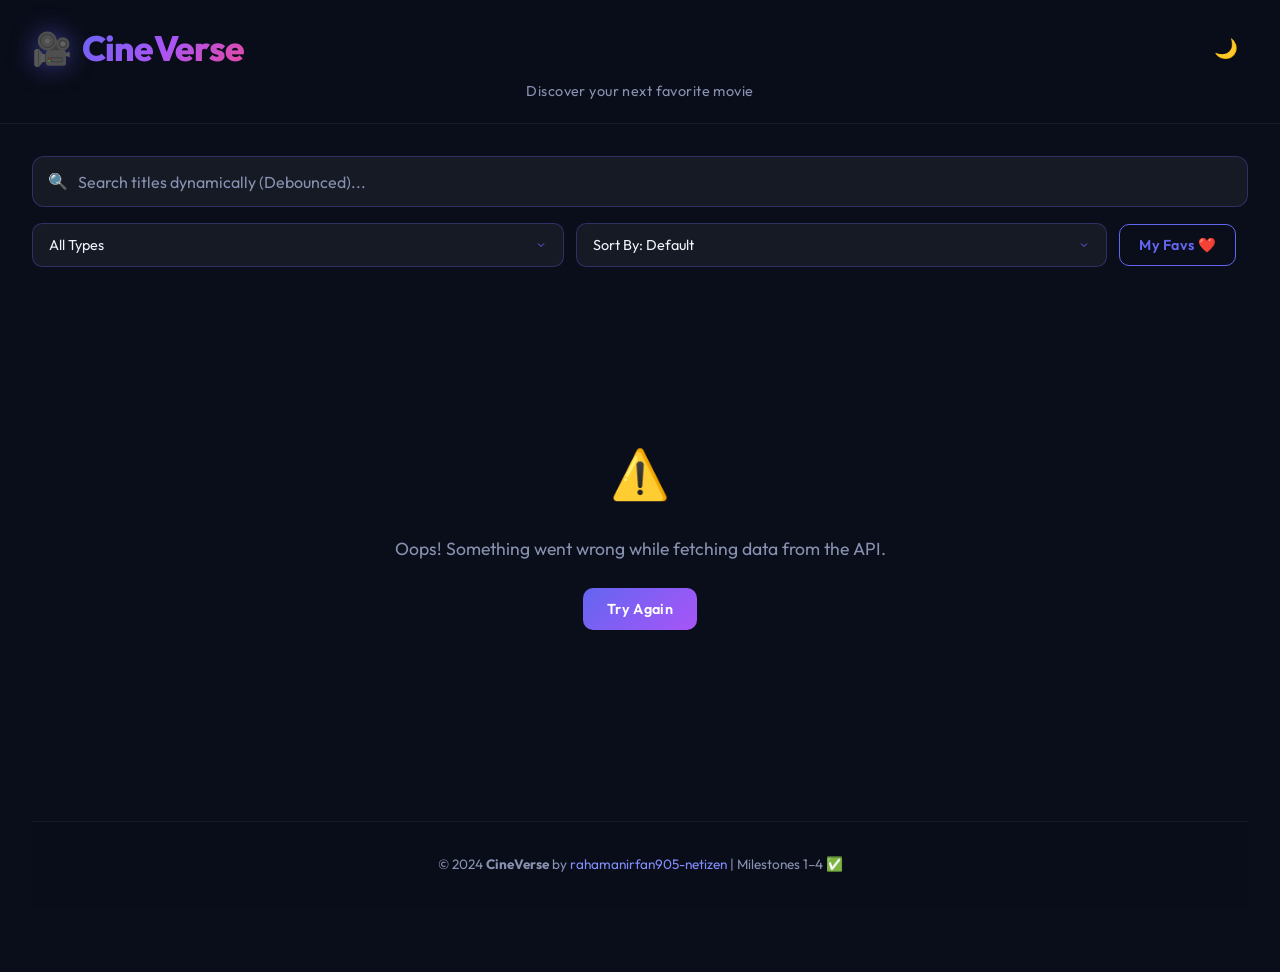
<file: index.html>
<!DOCTYPE html>
<html lang="en">

<head>
  <meta charset="UTF-8">
  <meta name="viewport" content="width=device-width, initial-scale=1.0">
  <title>CineVerse — Discover Movies & Series</title>
  <meta name="description" content="CineVerse is a dynamic movie explorer. Search, filter, sort, and save your favorite movies and series — powered by the OMDb API.">
  <meta name="keywords" content="movies, series, movie explorer, OMDb, CineVerse, film database">
  <meta name="author" content="rahamanirfan905-netizen">
  <link rel="stylesheet" href="style.css">
  <link rel="preconnect" href="https://fonts.googleapis.com">
  <link href="https://fonts.googleapis.com/css2?family=Outfit:wght@300;400;600;800&display=swap" rel="stylesheet">
</head>

<body>
  <div class="app-container">
    <!-- Header -->
    <header class="header">
      <div class="header-top">
        <div class="logo">
          <span class="logo-icon">🎥</span>
          <h1>CineVerse</h1>
        </div>
        <button id="theme-toggle" class="theme-toggle btn-icon" aria-label="Toggle Theme" title="Toggle Dark/Light Mode">
          🌓
        </button>
      </div>
      <p class="subtitle">Discover your next favorite movie</p>
    </header>

    <!-- Main Content -->
    <main class="main-content">
      
      <!-- Control Panel -->
      <section class="controls-panel">
        <div class="search-container">
          <input type="text" id="search-input" placeholder="Search titles dynamically (Debounced)..." aria-label="Search movies">
        </div>
        <div class="filter-container">
          <select id="type-filter" aria-label="Filter by type">
            <option value="">All Types</option>
            <option value="movie">Movies</option>
            <option value="series">Series</option>
            <option value="episode">Episodes</option>
          </select>
          <select id="sort-filter" aria-label="Sort results">
            <option value="">Sort By: Default</option>
            <option value="year-desc">Year: Newest First</option>
            <option value="year-asc">Year: Oldest First</option>
            <option value="title-asc">Title: A - Z</option>
            <option value="title-desc">Title: Z - A</option>
          </select>
          <button id="show-favorites-btn" class="btn btn-outline" data-state="all">My Favs ❤️</button>
          <span class="results-count" id="results-count"></span>
        </div>
      </section>

      <!-- Feedback / Loading States -->
      <div id="loading-indicator" class="loading-container">
        <div class="spinner"></div>
        <p>Fetching movies from the cinematic universe...</p>
      </div>

      <div id="error-message" class="error-container hidden">
        <div class="error-icon">⚠️</div>
        <p>Oops! Something went wrong while fetching data from the API.</p>
        <button id="retry-btn" class="btn">Try Again</button>
      </div>

      <!-- Movie Grid -->
      <section id="movie-grid" class="movie-grid hidden">
        <!-- Movie cards will be injected here via JavaScript -->
      </section>

    </main>

    <!-- Movie Detail Modal -->
    <div id="modal-overlay" class="modal-overlay hidden" role="dialog" aria-modal="true" aria-label="Movie Details">
      <div class="modal-card">
        <button id="modal-close" class="modal-close" aria-label="Close modal">✕</button>
        <div class="modal-body" id="modal-body">
          <!-- Populated by JS -->
        </div>
      </div>
    </div>

    <!-- Footer -->
    <footer class="footer">
      <p>&copy; 2024 <strong>CineVerse</strong> by <a href="https://github.com/rahamanirfan905-netizen" target="_blank" rel="noopener">rahamanirfan905-netizen</a> | Milestones 1–4 ✅</p>
    </footer>
  </div>

  <script src="script.js"></script>
</body>

</html>
</file>
<file: style.css>
/* =============================================
   CSS Variables - Dark Mode (Default)
   ============================================= */
:root {
  --background: #0a0e1a;
  --surface: #141929;
  --surface-2: #1e2740;
  --primary: #6366f1;
  --primary-hover: #818cf8;
  --accent: #a855f7;
  --accent-gold: #f59e0b;
  --text-main: #f1f5f9;
  --text-muted: #8892b0;
  --text-secondary: #cdd6f5;
  --white: #ffffff;
  --error: #ef4444;
  --success: #22c55e;
  --border: rgba(99, 102, 241, 0.2);
  --border-subtle: rgba(255, 255, 255, 0.06);
  --glass-bg: rgba(20, 25, 41, 0.7);
  --glass-bg-hover: rgba(30, 39, 64, 0.9);
  --card-shadow: 0 4px 20px rgba(0, 0, 0, 0.4);
  --card-shadow-hover: 0 20px 50px rgba(99, 102, 241, 0.25);
  --input-bg: rgba(255, 255, 255, 0.05);
  --input-border: rgba(99, 102, 241, 0.3);
  --input-focus-border: #6366f1;
  --scrollbar-thumb: #2d3748;
  --header-bg: rgba(10, 14, 26, 0.85);
  --tag-bg: rgba(99, 102, 241, 0.15);
  --transition: 0.3s cubic-bezier(0.4, 0, 0.2, 1);
}

/* =============================================
   Light Mode Overrides
   ============================================= */
body.light-mode {
  --background: #f0f4ff;
  --surface: #ffffff;
  --surface-2: #e8edf8;
  --primary: #4f46e5;
  --primary-hover: #6366f1;
  --accent: #7c3aed;
  --text-main: #1e1b4b;
  --text-muted: #5b6987;
  --text-secondary: #374151;
  --border: rgba(79, 70, 229, 0.2);
  --border-subtle: rgba(0, 0, 0, 0.06);
  --glass-bg: rgba(255, 255, 255, 0.75);
  --glass-bg-hover: rgba(240, 244, 255, 0.9);
  --card-shadow: 0 4px 20px rgba(99, 102, 241, 0.1);
  --card-shadow-hover: 0 20px 50px rgba(99, 102, 241, 0.2);
  --input-bg: rgba(79, 70, 229, 0.05);
  --input-border: rgba(79, 70, 229, 0.25);
  --header-bg: rgba(240, 244, 255, 0.9);
  --tag-bg: rgba(79, 70, 229, 0.1);
  --scrollbar-thumb: #c7d0f0;
}

/* =============================================
   Reset & Base
   ============================================= */
*, *::before, *::after {
  margin: 0;
  padding: 0;
  box-sizing: border-box;
}

html {
  scroll-behavior: smooth;
}

body {
  font-family: 'Outfit', sans-serif;
  background-color: var(--background);
  color: var(--text-main);
  line-height: 1.6;
  min-height: 100vh;
  display: flex;
  flex-direction: column;
  transition: background-color var(--transition), color var(--transition);
}

/* Custom Scrollbar */
::-webkit-scrollbar { width: 8px; }
::-webkit-scrollbar-track { background: var(--background); }
::-webkit-scrollbar-thumb { background: var(--scrollbar-thumb); border-radius: 4px; }
::-webkit-scrollbar-thumb:hover { background: var(--primary); }

/* =============================================
   App Container
   ============================================= */
.app-container {
  max-width: 1400px;
  margin: 0 auto;
  padding: 0 2rem 4rem;
  width: 100%;
}

/* =============================================
   Header
   ============================================= */
.header {
  position: sticky;
  top: 0;
  z-index: 100;
  background: var(--header-bg);
  backdrop-filter: blur(20px);
  -webkit-backdrop-filter: blur(20px);
  border-bottom: 1px solid var(--border-subtle);
  padding: 1.25rem 2rem;
  margin: 0 -2rem 2rem;
  animation: fadeInDown 0.6s ease-out;
}

.header-top {
  display: flex;
  align-items: center;
  justify-content: space-between;
  max-width: 1400px;
  margin: 0 auto;
}

.logo {
  display: flex;
  align-items: center;
  gap: 0.6rem;
}

.logo-icon {
  font-size: 2rem;
  filter: drop-shadow(0 0 12px rgba(99, 102, 241, 0.5));
}

h1 {
  font-size: 2.2rem;
  font-weight: 800;
  background: linear-gradient(135deg, var(--primary), var(--accent), #ec4899);
  -webkit-background-clip: text;
  -webkit-text-fill-color: transparent;
  background-clip: text;
  letter-spacing: -0.02em;
}

.subtitle {
  color: var(--text-muted);
  font-size: 0.9rem;
  margin-top: 0.25rem;
  text-align: center;
  letter-spacing: 0.03em;
}

/* Theme Toggle */
.theme-toggle {
  background: var(--surface-2);
  border: 1px solid var(--border);
  color: var(--text-main);
  width: 44px;
  height: 44px;
  border-radius: 50%;
  font-size: 1.2rem;
  cursor: pointer;
  display: flex;
  align-items: center;
  justify-content: center;
  transition: all var(--transition);
  flex-shrink: 0;
}

.theme-toggle:hover {
  background: var(--primary);
  border-color: var(--primary);
  transform: rotate(20deg) scale(1.1);
}

/* =============================================
   Controls Panel
   ============================================= */
.controls-panel {
  display: flex;
  flex-direction: column;
  gap: 1rem;
  margin-bottom: 2.5rem;
  animation: fadeInUp 0.5s ease-out 0.2s both;
}

.search-container {
  position: relative;
}

.search-container::before {
  content: '🔍';
  position: absolute;
  left: 1rem;
  top: 50%;
  transform: translateY(-50%);
  font-size: 1rem;
  pointer-events: none;
  z-index: 1;
}

#search-input {
  width: 100%;
  padding: 0.9rem 1.2rem 0.9rem 2.8rem;
  background: var(--input-bg);
  border: 1.5px solid var(--input-border);
  border-radius: 12px;
  color: var(--text-main);
  font-size: 1rem;
  font-family: inherit;
  transition: all var(--transition);
  outline: none;
}

#search-input::placeholder {
  color: var(--text-muted);
}

#search-input:focus {
  border-color: var(--input-focus-border);
  background: var(--surface);
  box-shadow: 0 0 0 3px rgba(99, 102, 241, 0.15);
}

.filter-container {
  display: flex;
  gap: 0.75rem;
  flex-wrap: wrap;
  align-items: center;
}

#type-filter,
#sort-filter {
  flex: 1;
  min-width: 150px;
  padding: 0.75rem 1rem;
  background: var(--input-bg);
  border: 1.5px solid var(--input-border);
  border-radius: 10px;
  color: var(--text-main);
  font-size: 0.9rem;
  font-family: inherit;
  cursor: pointer;
  transition: all var(--transition);
  outline: none;
  appearance: none;
  -webkit-appearance: none;
  background-image: url("data:image/svg+xml,%3Csvg xmlns='http://www.w3.org/2000/svg' width='12' height='12' viewBox='0 0 24 24' fill='none' stroke='%236366f1' stroke-width='2'%3E%3Cpolyline points='6 9 12 15 18 9'/%3E%3C/svg%3E");
  background-repeat: no-repeat;
  background-position: right 1rem center;
  padding-right: 2.5rem;
}

#type-filter:focus,
#sort-filter:focus {
  border-color: var(--input-focus-border);
  box-shadow: 0 0 0 3px rgba(99, 102, 241, 0.15);
}

#type-filter option,
#sort-filter option {
  background: var(--surface);
  color: var(--text-main);
}

/* Results count */
.results-count {
  color: var(--text-muted);
  font-size: 0.85rem;
  font-weight: 500;
  align-self: center;
  white-space: nowrap;
}

/* =============================================
   Buttons
   ============================================= */
.btn {
  background: linear-gradient(135deg, var(--primary), var(--accent));
  color: var(--white);
  border: none;
  padding: 0.75rem 1.5rem;
  font-size: 0.9rem;
  font-weight: 600;
  border-radius: 10px;
  cursor: pointer;
  transition: all var(--transition);
  font-family: inherit;
  letter-spacing: 0.02em;
}

.btn:hover {
  opacity: 0.9;
  transform: translateY(-2px);
  box-shadow: 0 8px 20px rgba(99, 102, 241, 0.35);
}

.btn:active {
  transform: translateY(0);
}

.btn-outline {
  background: transparent;
  border: 1.5px solid var(--primary);
  color: var(--primary);
  padding: 0.7rem 1.2rem;
  white-space: nowrap;
}

.btn-outline:hover {
  background: var(--primary);
  color: var(--white);
}

.btn-outline.active {
  background: var(--primary);
  color: var(--white);
  box-shadow: 0 4px 15px rgba(99, 102, 241, 0.4);
}

.btn-icon {
  background: transparent;
  border: none;
  cursor: pointer;
  transition: all var(--transition);
}

/* =============================================
   Main Content
   ============================================= */
.main-content {
  flex: 1;
}

/* Hidden utility */
.hidden {
  display: none !important;
}

/* =============================================
   Loading & Error States
   ============================================= */
.loading-container,
.error-container {
  display: flex;
  flex-direction: column;
  align-items: center;
  justify-content: center;
  min-height: 50vh;
  gap: 1.5rem;
  color: var(--text-muted);
  font-size: 1.1rem;
  text-align: center;
}

.spinner {
  width: 56px;
  height: 56px;
  border: 4px solid var(--border-subtle);
  border-top-color: var(--primary);
  border-left-color: var(--accent);
  border-radius: 50%;
  animation: spin 0.8s linear infinite;
}

.error-icon {
  font-size: 3rem;
}

/* No results */
.no-results {
  display: flex;
  flex-direction: column;
  align-items: center;
  justify-content: center;
  min-height: 40vh;
  gap: 1rem;
  color: var(--text-muted);
  font-size: 1.1rem;
  text-align: center;
}

.no-results-icon {
  font-size: 3rem;
  opacity: 0.5;
}

/* =============================================
   Movie Grid
   ============================================= */
.movie-grid {
  display: grid;
  grid-template-columns: repeat(auto-fill, minmax(220px, 1fr));
  gap: 1.75rem;
}

/* =============================================
   Movie Card
   ============================================= */
.movie-card {
  background: var(--surface);
  border-radius: 16px;
  overflow: hidden;
  box-shadow: var(--card-shadow);
  transition: transform var(--transition), box-shadow var(--transition);
  position: relative;
  border: 1px solid var(--border-subtle);
  display: flex;
  flex-direction: column;
}

.movie-card:hover {
  transform: translateY(-10px) scale(1.02);
  box-shadow: var(--card-shadow-hover);
  border-color: var(--border);
}

/* Poster */
.poster-container {
  width: 100%;
  aspect-ratio: 2/3;
  overflow: hidden;
  background: var(--surface-2);
  position: relative;
  flex-shrink: 0;
}

.movie-poster {
  width: 100%;
  height: 100%;
  object-fit: cover;
  transition: transform 0.5s ease;
  display: block;
}

.movie-card:hover .movie-poster {
  transform: scale(1.07);
}

/* Poster overlay */
.poster-overlay {
  position: absolute;
  inset: 0;
  background: linear-gradient(to top, rgba(10, 14, 26, 0.9) 0%, transparent 55%);
  opacity: 0;
  transition: opacity var(--transition);
  display: flex;
  align-items: flex-end;
  padding: 1rem;
}

.movie-card:hover .poster-overlay {
  opacity: 1;
}

.overlay-actions {
  display: flex;
  gap: 0.5rem;
  width: 100%;
}

.overlay-btn {
  flex: 1;
  padding: 0.5rem;
  background: rgba(99, 102, 241, 0.8);
  color: white;
  border: none;
  border-radius: 8px;
  cursor: pointer;
  font-size: 0.8rem;
  font-weight: 600;
  font-family: inherit;
  transition: all 0.2s ease;
  backdrop-filter: blur(4px);
}

.overlay-btn:hover {
  background: var(--primary);
  transform: scale(1.05);
}

/* Favorite badge */
.fav-badge {
  position: absolute;
  top: 0.75rem;
  right: 0.75rem;
  width: 34px;
  height: 34px;
  border-radius: 50%;
  background: rgba(10, 14, 26, 0.6);
  backdrop-filter: blur(6px);
  display: flex;
  align-items: center;
  justify-content: center;
  font-size: 1rem;
  cursor: pointer;
  border: 1.5px solid rgba(255, 255, 255, 0.15);
  transition: all 0.25s ease;
  z-index: 2;
  line-height: 1;
}

.fav-badge:hover {
  transform: scale(1.2);
  background: rgba(239, 68, 68, 0.3);
  border-color: #ef4444;
}

.fav-badge.is-favorite {
  background: rgba(239, 68, 68, 0.85);
  border-color: #ef4444;
  box-shadow: 0 0 12px rgba(239, 68, 68, 0.4);
  animation: pop 0.3s ease;
}

/* Type badge */
.type-badge {
  position: absolute;
  top: 0.75rem;
  left: 0.75rem;
  background: rgba(99, 102, 241, 0.85);
  backdrop-filter: blur(4px);
  color: white;
  font-size: 0.7rem;
  font-weight: 700;
  padding: 0.2rem 0.6rem;
  border-radius: 20px;
  text-transform: uppercase;
  letter-spacing: 0.05em;
  z-index: 2;
}

/* Card Info */
.movie-info {
  padding: 1.1rem;
  display: flex;
  flex-direction: column;
  gap: 0.4rem;
  flex: 1;
}

.movie-title {
  font-size: 0.95rem;
  font-weight: 700;
  color: var(--text-main);
  white-space: nowrap;
  overflow: hidden;
  text-overflow: ellipsis;
  transition: color var(--transition);
}

.movie-card:hover .movie-title {
  color: var(--primary-hover);
}

.movie-meta {
  display: flex;
  justify-content: space-between;
  align-items: center;
  margin-top: auto;
}

.movie-year {
  background: var(--tag-bg);
  color: var(--primary-hover);
  padding: 0.15rem 0.55rem;
  border-radius: 6px;
  font-size: 0.78rem;
  font-weight: 600;
  border: 1px solid var(--border);
}

.movie-imdb-link {
  color: var(--accent-gold);
  font-size: 0.75rem;
  font-weight: 600;
  text-decoration: none;
  opacity: 0.8;
  transition: opacity 0.2s;
}

.movie-imdb-link:hover {
  opacity: 1;
}

/* =============================================
   Modal (Movie Detail)
   ============================================= */
.modal-overlay {
  position: fixed;
  inset: 0;
  background: rgba(0, 0, 0, 0.75);
  backdrop-filter: blur(8px);
  z-index: 200;
  display: flex;
  align-items: center;
  justify-content: center;
  padding: 1.5rem;
  animation: fadeIn 0.25s ease;
}

.modal-overlay.hidden {
  display: none !important;
}

.modal-card {
  background: var(--surface);
  border-radius: 20px;
  border: 1px solid var(--border);
  max-width: 700px;
  width: 100%;
  max-height: 90vh;
  overflow-y: auto;
  box-shadow: 0 25px 80px rgba(0, 0, 0, 0.5);
  animation: scaleIn 0.3s cubic-bezier(0.175, 0.885, 0.32, 1.275);
  position: relative;
}

.modal-close {
  position: sticky;
  top: 1rem;
  left: calc(100% - 1rem);
  width: 36px;
  height: 36px;
  border-radius: 50%;
  background: var(--surface-2);
  border: 1px solid var(--border);
  color: var(--text-main);
  font-size: 1.1rem;
  cursor: pointer;
  display: flex;
  align-items: center;
  justify-content: center;
  float: right;
  margin: 1rem 1rem -2rem 0;
  transition: all 0.2s ease;
  z-index: 10;
}

.modal-close:hover {
  background: var(--error);
  border-color: var(--error);
  transform: rotate(90deg);
}

.modal-body {
  display: flex;
  gap: 2rem;
  padding: 2rem;
}

.modal-poster {
  width: 180px;
  height: 270px;
  object-fit: cover;
  border-radius: 12px;
  flex-shrink: 0;
  box-shadow: 0 8px 30px rgba(0,0,0,0.4);
}

.modal-details {
  flex: 1;
  display: flex;
  flex-direction: column;
  gap: 0.75rem;
}

.modal-title {
  font-size: 1.5rem;
  font-weight: 800;
  line-height: 1.2;
  color: var(--text-main);
}

.modal-tags {
  display: flex;
  gap: 0.5rem;
  flex-wrap: wrap;
}

.modal-tag {
  background: var(--tag-bg);
  color: var(--primary-hover);
  padding: 0.2rem 0.6rem;
  border-radius: 6px;
  font-size: 0.78rem;
  font-weight: 600;
  border: 1px solid var(--border);
}

.modal-plot {
  color: var(--text-secondary);
  font-size: 0.9rem;
  line-height: 1.7;
  border-top: 1px solid var(--border-subtle);
  padding-top: 0.75rem;
}

.modal-info-grid {
  display: grid;
  grid-template-columns: auto 1fr;
  gap: 0.4rem 1rem;
  font-size: 0.85rem;
}

.modal-info-label {
  color: var(--text-muted);
  font-weight: 600;
}

.modal-info-value {
  color: var(--text-secondary);
}

.modal-rating {
  display: flex;
  align-items: center;
  gap: 0.4rem;
  font-size: 1rem;
  font-weight: 700;
  color: var(--accent-gold);
}

.modal-loader {
  display: flex;
  align-items: center;
  justify-content: center;
  min-height: 300px;
}

/* =============================================
   Footer
   ============================================= */
.footer {
  margin-top: 4rem;
  padding: 2rem;
  border-top: 1px solid var(--border-subtle);
  text-align: center;
  color: var(--text-muted);
  font-size: 0.85rem;
  background: var(--header-bg);
  backdrop-filter: blur(10px);
}

.footer a {
  color: var(--primary-hover);
  text-decoration: none;
}

.footer a:hover {
  text-decoration: underline;
}

/* =============================================
   Animations
   ============================================= */
@keyframes spin {
  to { transform: rotate(360deg); }
}

@keyframes fadeInDown {
  from { opacity: 0; transform: translateY(-20px); }
  to   { opacity: 1; transform: translateY(0); }
}

@keyframes fadeInUp {
  from { opacity: 0; transform: translateY(20px); }
  to   { opacity: 1; transform: translateY(0); }
}

@keyframes fadeIn {
  from { opacity: 0; }
  to   { opacity: 1; }
}

@keyframes fadeInScale {
  from { opacity: 0; transform: scale(0.92) translateY(12px); }
  to   { opacity: 1; transform: scale(1) translateY(0); }
}

@keyframes scaleIn {
  from { opacity: 0; transform: scale(0.85); }
  to   { opacity: 1; transform: scale(1); }
}

@keyframes pop {
  0%   { transform: scale(1); }
  50%  { transform: scale(1.35); }
  100% { transform: scale(1); }
}

.animate-entry {
  animation: fadeInScale 0.5s cubic-bezier(0.175, 0.885, 0.32, 1.275) forwards;
  opacity: 0;
}

/* =============================================
   Responsive
   ============================================= */
@media (max-width: 900px) {
  .modal-body {
    flex-direction: column;
    align-items: center;
  }
  .modal-poster {
    width: 140px;
    height: 210px;
  }
}

@media (max-width: 768px) {
  .app-container { padding: 0 1rem 3rem; }
  .header { padding: 1rem; margin: 0 -1rem 1.5rem; }
  h1 { font-size: 1.8rem; }
  .movie-grid { grid-template-columns: repeat(auto-fill, minmax(160px, 1fr)); gap: 1rem; }
  .filter-container { gap: 0.5rem; }
  #type-filter, #sort-filter { min-width: 120px; }
}

@media (max-width: 480px) {
  h1 { font-size: 1.5rem; }
  .movie-grid { grid-template-columns: repeat(2, 1fr); gap: 0.75rem; }
  .movie-info { padding: 0.75rem; }
  .movie-title { font-size: 0.85rem; }
  .filter-container { flex-direction: column; }
  #type-filter, #sort-filter { width: 100%; }
}
</file>
